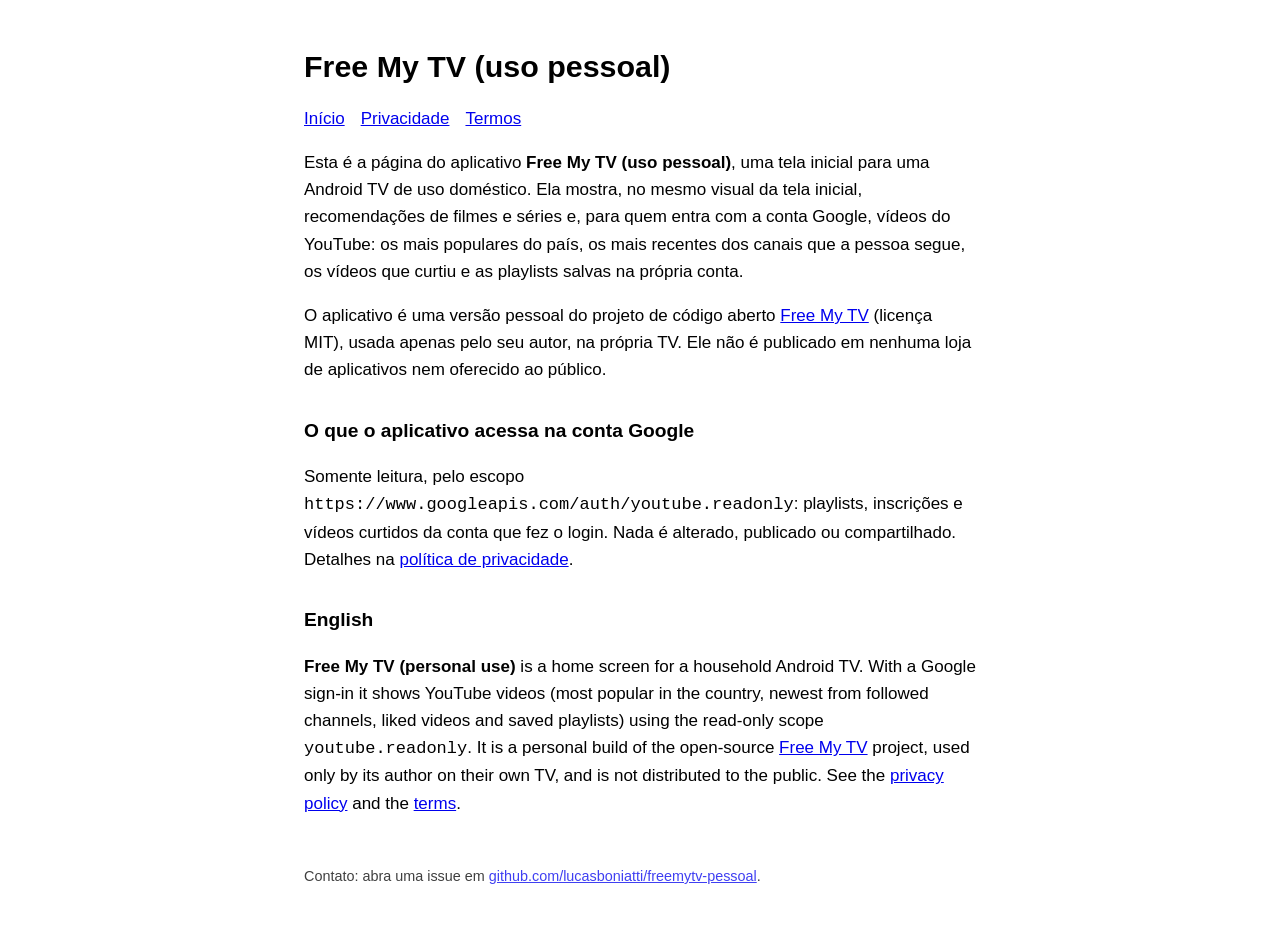
<file: index.html>
<!doctype html>
<html lang="pt-BR">
<head>
<meta charset="utf-8">
<meta name="viewport" content="width=device-width, initial-scale=1">
<title>Free My TV (uso pessoal)</title>
<link rel="stylesheet" href="style.css">
</head>
<body>
<h1>Free My TV (uso pessoal)</h1>
<nav><a href="index.html">Início</a><a href="privacidade.html">Privacidade</a><a href="termos.html">Termos</a></nav>

<p>Esta é a página do aplicativo <strong>Free My TV (uso pessoal)</strong>, uma tela inicial para uma Android TV de uso doméstico. Ela mostra, no mesmo visual da tela inicial, recomendações de filmes e séries e, para quem entra com a conta Google, vídeos do YouTube: os mais populares do país, os mais recentes dos canais que a pessoa segue, os vídeos que curtiu e as playlists salvas na própria conta.</p>

<p>O aplicativo é uma versão pessoal do projeto de código aberto <a href="https://github.com/simbasjungles/free-my-tv">Free My TV</a> (licença MIT), usada apenas pelo seu autor, na própria TV. Ele não é publicado em nenhuma loja de aplicativos nem oferecido ao público.</p>

<h2>O que o aplicativo acessa na conta Google</h2>
<p>Somente leitura, pelo escopo <code>https://www.googleapis.com/auth/youtube.readonly</code>: playlists, inscrições e vídeos curtidos da conta que fez o login. Nada é alterado, publicado ou compartilhado. Detalhes na <a href="privacidade.html">política de privacidade</a>.</p>

<h2>English</h2>
<p><strong>Free My TV (personal use)</strong> is a home screen for a household Android TV. With a Google sign-in it shows YouTube videos (most popular in the country, newest from followed channels, liked videos and saved playlists) using the read-only scope <code>youtube.readonly</code>. It is a personal build of the open-source <a href="https://github.com/simbasjungles/free-my-tv">Free My TV</a> project, used only by its author on their own TV, and is not distributed to the public. See the <a href="privacidade.html">privacy policy</a> and the <a href="termos.html">terms</a>.</p>

<footer>Contato: abra uma issue em <a href="https://github.com/lucasboniatti/freemytv-pessoal/issues">github.com/lucasboniatti/freemytv-pessoal</a>.</footer>
</body>
</html>
</file>
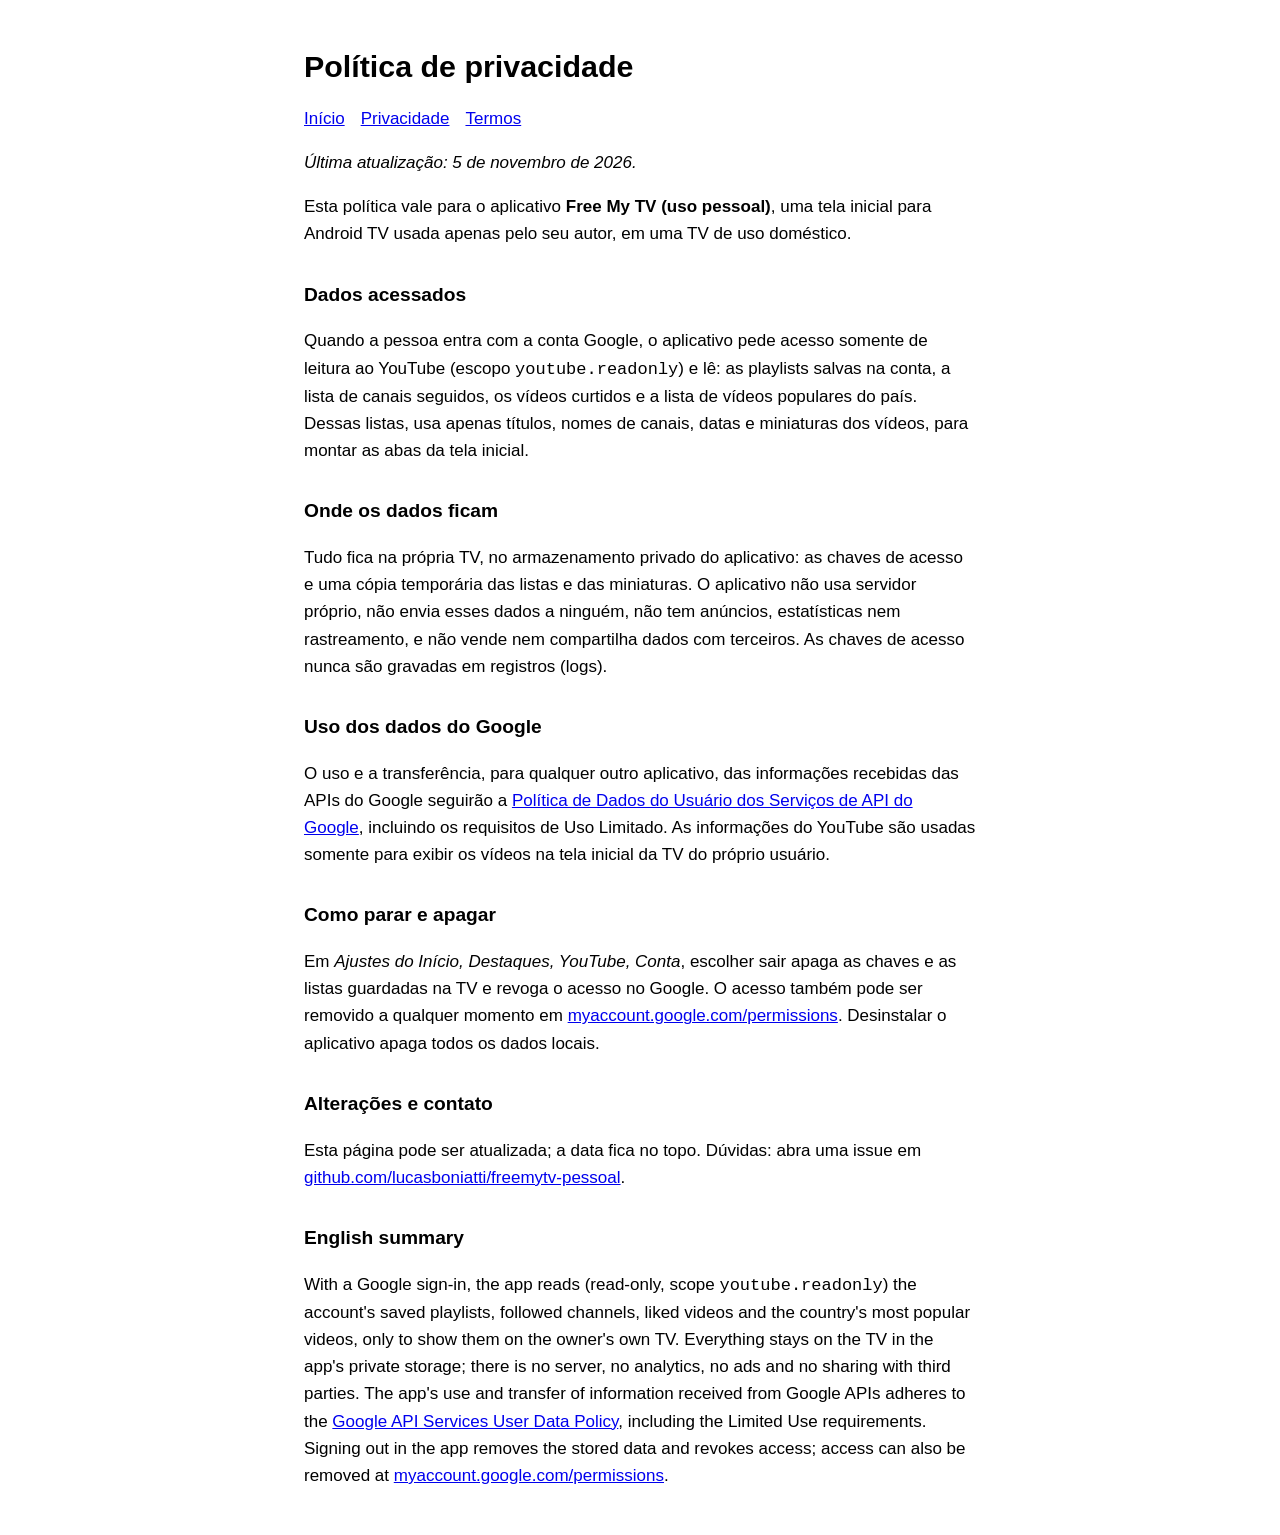
<file: privacidade.html>
<!doctype html>
<html lang="pt-BR">
<head>
<meta charset="utf-8">
<meta name="viewport" content="width=device-width, initial-scale=1">
<title>Política de privacidade: Free My TV (uso pessoal)</title>
<link rel="stylesheet" href="style.css">
</head>
<body>
<h1>Política de privacidade</h1>
<nav><a href="index.html">Início</a><a href="privacidade.html">Privacidade</a><a href="termos.html">Termos</a></nav>
<p><em>Última atualização: 5 de novembro de 2026.</em></p>

<p>Esta política vale para o aplicativo <strong>Free My TV (uso pessoal)</strong>, uma tela inicial para Android TV usada apenas pelo seu autor, em uma TV de uso doméstico.</p>

<h2>Dados acessados</h2>
<p>Quando a pessoa entra com a conta Google, o aplicativo pede acesso somente de leitura ao YouTube (escopo <code>youtube.readonly</code>) e lê: as playlists salvas na conta, a lista de canais seguidos, os vídeos curtidos e a lista de vídeos populares do país. Dessas listas, usa apenas títulos, nomes de canais, datas e miniaturas dos vídeos, para montar as abas da tela inicial.</p>

<h2>Onde os dados ficam</h2>
<p>Tudo fica na própria TV, no armazenamento privado do aplicativo: as chaves de acesso e uma cópia temporária das listas e das miniaturas. O aplicativo não usa servidor próprio, não envia esses dados a ninguém, não tem anúncios, estatísticas nem rastreamento, e não vende nem compartilha dados com terceiros. As chaves de acesso nunca são gravadas em registros (logs).</p>

<h2>Uso dos dados do Google</h2>
<p>O uso e a transferência, para qualquer outro aplicativo, das informações recebidas das APIs do Google seguirão a <a href="https://developers.google.com/terms/api-services-user-data-policy">Política de Dados do Usuário dos Serviços de API do Google</a>, incluindo os requisitos de Uso Limitado. As informações do YouTube são usadas somente para exibir os vídeos na tela inicial da TV do próprio usuário.</p>

<h2>Como parar e apagar</h2>
<p>Em <em>Ajustes do Início, Destaques, YouTube, Conta</em>, escolher sair apaga as chaves e as listas guardadas na TV e revoga o acesso no Google. O acesso também pode ser removido a qualquer momento em <a href="https://myaccount.google.com/permissions">myaccount.google.com/permissions</a>. Desinstalar o aplicativo apaga todos os dados locais.</p>

<h2>Alterações e contato</h2>
<p>Esta página pode ser atualizada; a data fica no topo. Dúvidas: abra uma issue em <a href="https://github.com/lucasboniatti/freemytv-pessoal/issues">github.com/lucasboniatti/freemytv-pessoal</a>.</p>

<h2>English summary</h2>
<p>With a Google sign-in, the app reads (read-only, scope <code>youtube.readonly</code>) the account's saved playlists, followed channels, liked videos and the country's most popular videos, only to show them on the owner's own TV. Everything stays on the TV in the app's private storage; there is no server, no analytics, no ads and no sharing with third parties. The app's use and transfer of information received from Google APIs adheres to the <a href="https://developers.google.com/terms/api-services-user-data-policy">Google API Services User Data Policy</a>, including the Limited Use requirements. Signing out in the app removes the stored data and revokes access; access can also be removed at <a href="https://myaccount.google.com/permissions">myaccount.google.com/permissions</a>.</p>
</body>
</html>
</file>
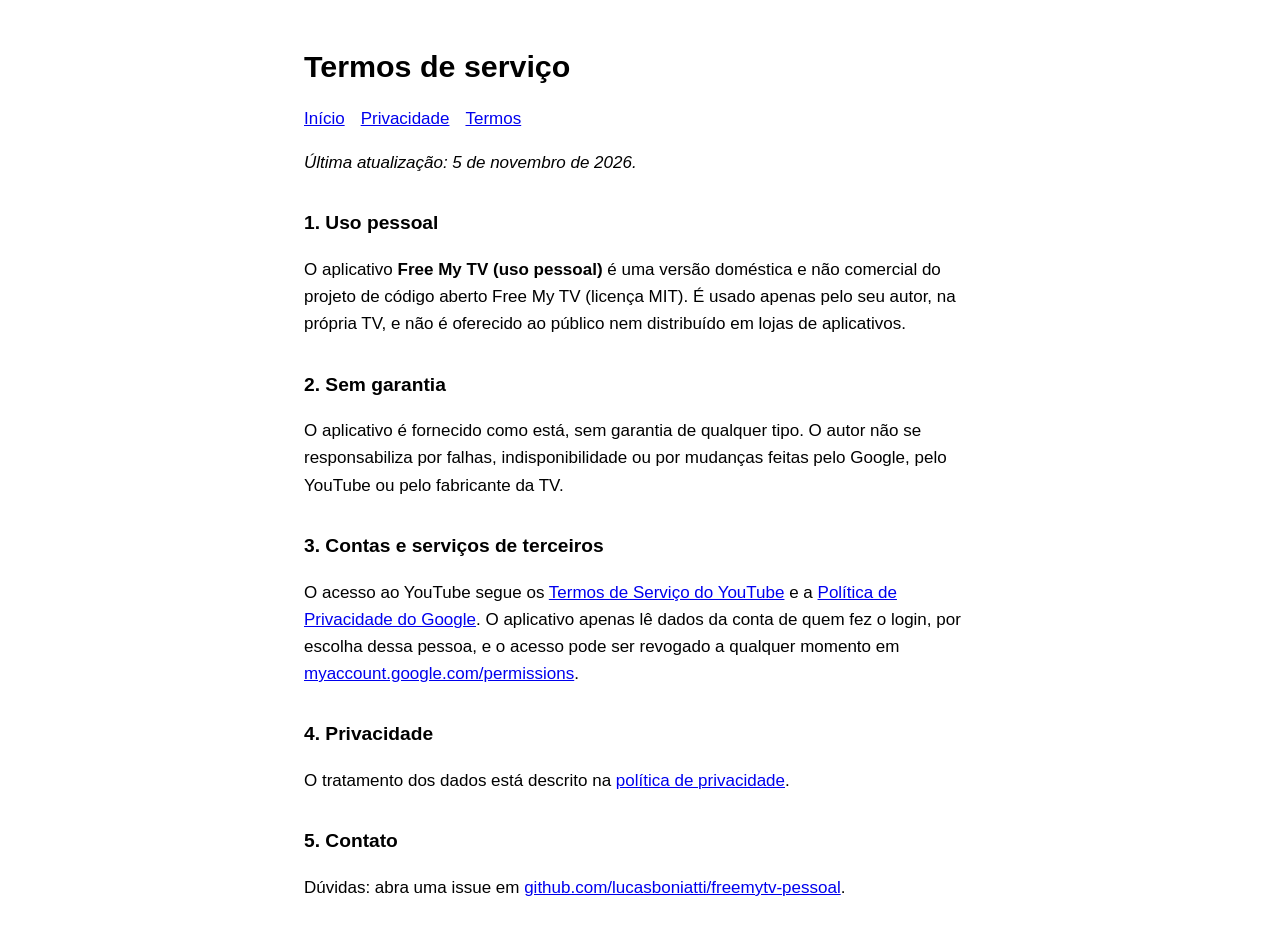
<file: termos.html>
<!doctype html>
<html lang="pt-BR">
<head>
<meta charset="utf-8">
<meta name="viewport" content="width=device-width, initial-scale=1">
<title>Termos de serviço: Free My TV (uso pessoal)</title>
<link rel="stylesheet" href="style.css">
</head>
<body>
<h1>Termos de serviço</h1>
<nav><a href="index.html">Início</a><a href="privacidade.html">Privacidade</a><a href="termos.html">Termos</a></nav>
<p><em>Última atualização: 5 de novembro de 2026.</em></p>

<h2>1. Uso pessoal</h2>
<p>O aplicativo <strong>Free My TV (uso pessoal)</strong> é uma versão doméstica e não comercial do projeto de código aberto Free My TV (licença MIT). É usado apenas pelo seu autor, na própria TV, e não é oferecido ao público nem distribuído em lojas de aplicativos.</p>

<h2>2. Sem garantia</h2>
<p>O aplicativo é fornecido como está, sem garantia de qualquer tipo. O autor não se responsabiliza por falhas, indisponibilidade ou por mudanças feitas pelo Google, pelo YouTube ou pelo fabricante da TV.</p>

<h2>3. Contas e serviços de terceiros</h2>
<p>O acesso ao YouTube segue os <a href="https://www.youtube.com/t/terms">Termos de Serviço do YouTube</a> e a <a href="https://policies.google.com/privacy">Política de Privacidade do Google</a>. O aplicativo apenas lê dados da conta de quem fez o login, por escolha dessa pessoa, e o acesso pode ser revogado a qualquer momento em <a href="https://myaccount.google.com/permissions">myaccount.google.com/permissions</a>.</p>

<h2>4. Privacidade</h2>
<p>O tratamento dos dados está descrito na <a href="privacidade.html">política de privacidade</a>.</p>

<h2>5. Contato</h2>
<p>Dúvidas: abra uma issue em <a href="https://github.com/lucasboniatti/freemytv-pessoal/issues">github.com/lucasboniatti/freemytv-pessoal</a>.</p>
</body>
</html>
</file>
<file: style.css>
:root { color-scheme: light dark; }
body { font: 17px/1.6 -apple-system, "Segoe UI", Roboto, Helvetica, Arial, sans-serif; max-width: 42rem; margin: 3rem auto; padding: 0 1.25rem; }
h1 { font-size: 1.9rem; line-height: 1.2; }
h2 { font-size: 1.2rem; margin-top: 2rem; }
nav a { margin-right: 1rem; }
footer { margin-top: 3rem; font-size: .9rem; opacity: .75; }
</file>
